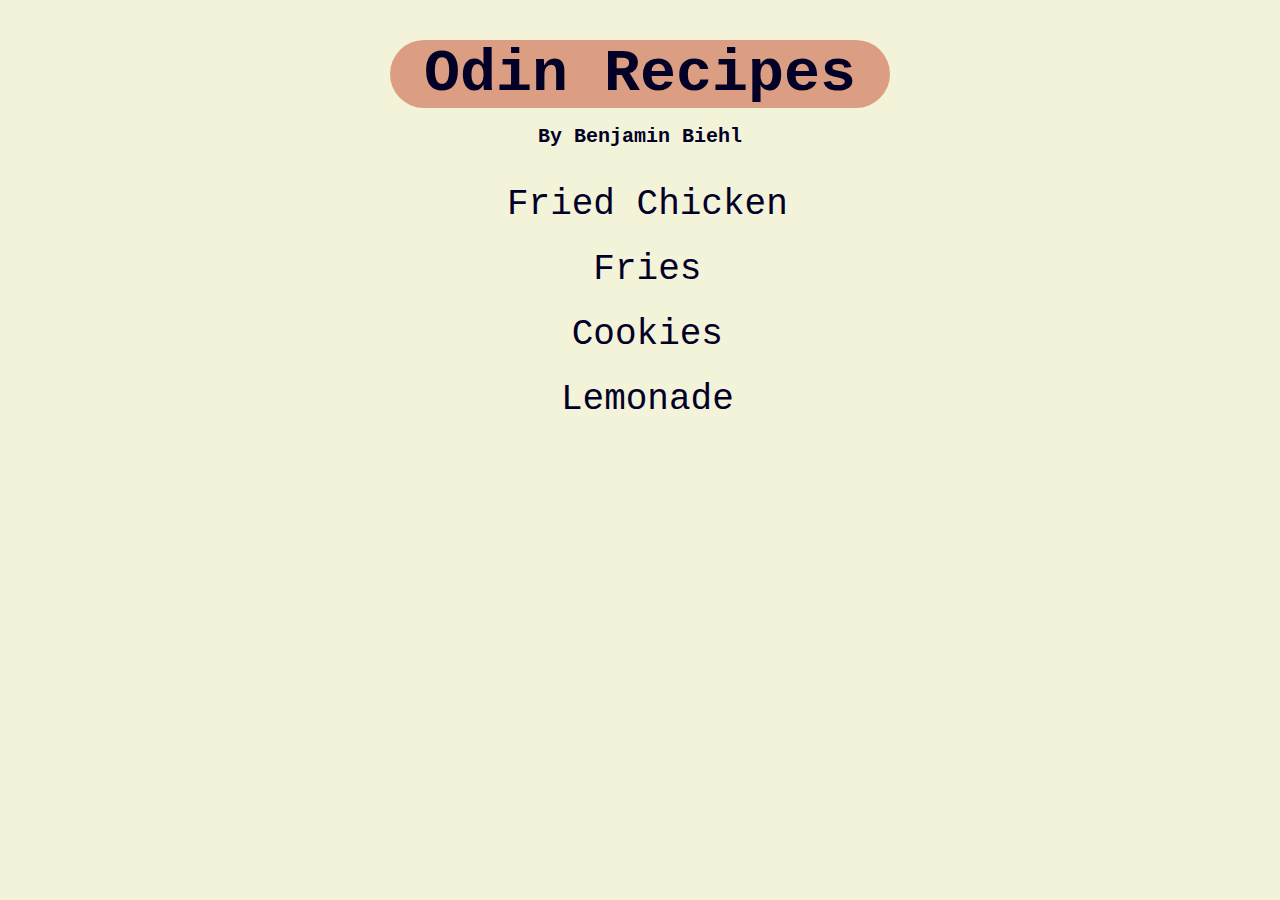
<file: index.html>
<!DOCTYPE html>
<html lang="en">
<head>
    <meta charset="UTF-8">
    <meta name="viewport" content="width=device-width, initial-scale=1.0">
    <link rel="stylesheet" href="./styles.css">
    <title>Recipes</title>
</head>
<body>
    <div class="main-title">
        <h1>Odin Recipes<h1>
    </div>
    <h2>By Benjamin Biehl</h2>
    <ul>
        <li><a href="./recipes/fried-chicken.html">Fried Chicken</a></li>
        <li class="toppad"><a href="./recipes/fries.html">Fries</a></li>
        <li class="toppad"><a href="./recipes/cookies.html">Cookies</a></li>
        <li class="toppad"><a href="./recipes/lemonade.html">Lemonade</a></li>
    </ul>
</body>
</html>
</file>
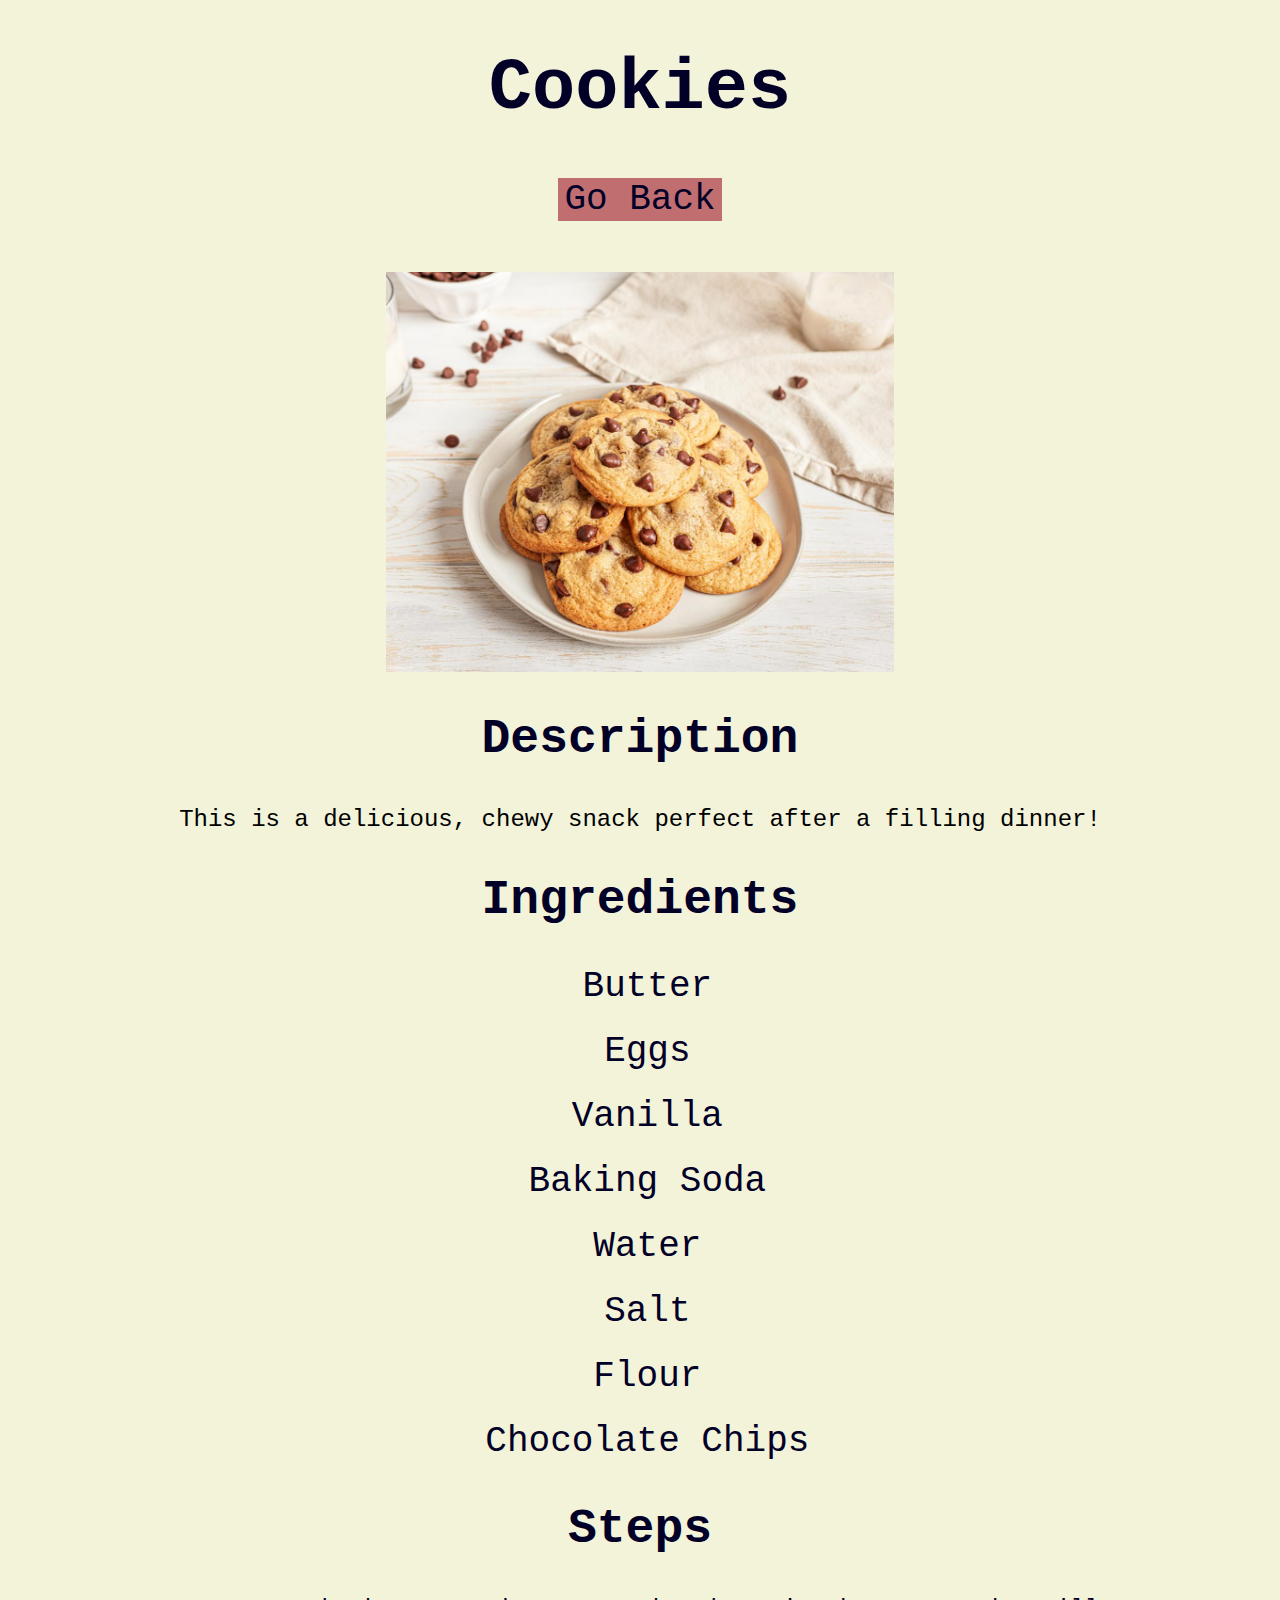
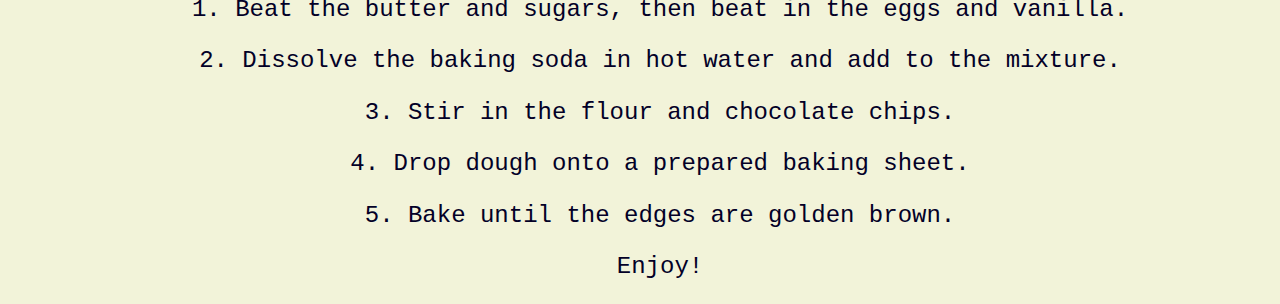
<file: recipes/cookies.html>
<!DOCTYPE html>
<html lang="en">
<head>
    <meta charset="UTF-8">
    <meta name="viewport" content="width=device-width, initial-scale=1.0">
    <link rel="stylesheet" href="../styles.css">
    <title>Cookies</title>
</head>
<body>
    <h1 class="ingredient-title">Cookies</h1>
    <button><a href="../index.html">Go Back</a></button>
    <img src="../images/cookies.jpg" alt="Cookies" height="500" width="600">
    <h2 class="heading">Description</h2>
    <p>This is a delicious, chewy snack perfect after a filling dinner!</p>
    <h2 class="heading">Ingredients</h2>
    <ul>
        <li>Butter</li>
        <li class="toppad">Eggs</li>
        <li class="toppad">Vanilla</li>
        <li class="toppad">Baking Soda</li>
        <li class="toppad">Water</li>
        <li class="toppad">Salt</li>
        <li class="toppad">Flour</li>
        <li class="toppad">Chocolate Chips</li>
    </ul>
    <h2 class="heading">Steps</h2>
    <ol>
        <li>1. Beat the butter and sugars, then beat in the eggs and vanilla.</li>
        <li class="toppad">2. Dissolve the baking soda in hot water and add to the mixture.</li>
        <li class="toppad">3. Stir in the flour and chocolate chips.</li>
        <li class="toppad">4. Drop dough onto a prepared baking sheet.</li>
        <li class="toppad">5. Bake until the edges are golden brown.</li>
        <li class="toppad">Enjoy!</li>
    </ol>
</body>
</html>
</file>
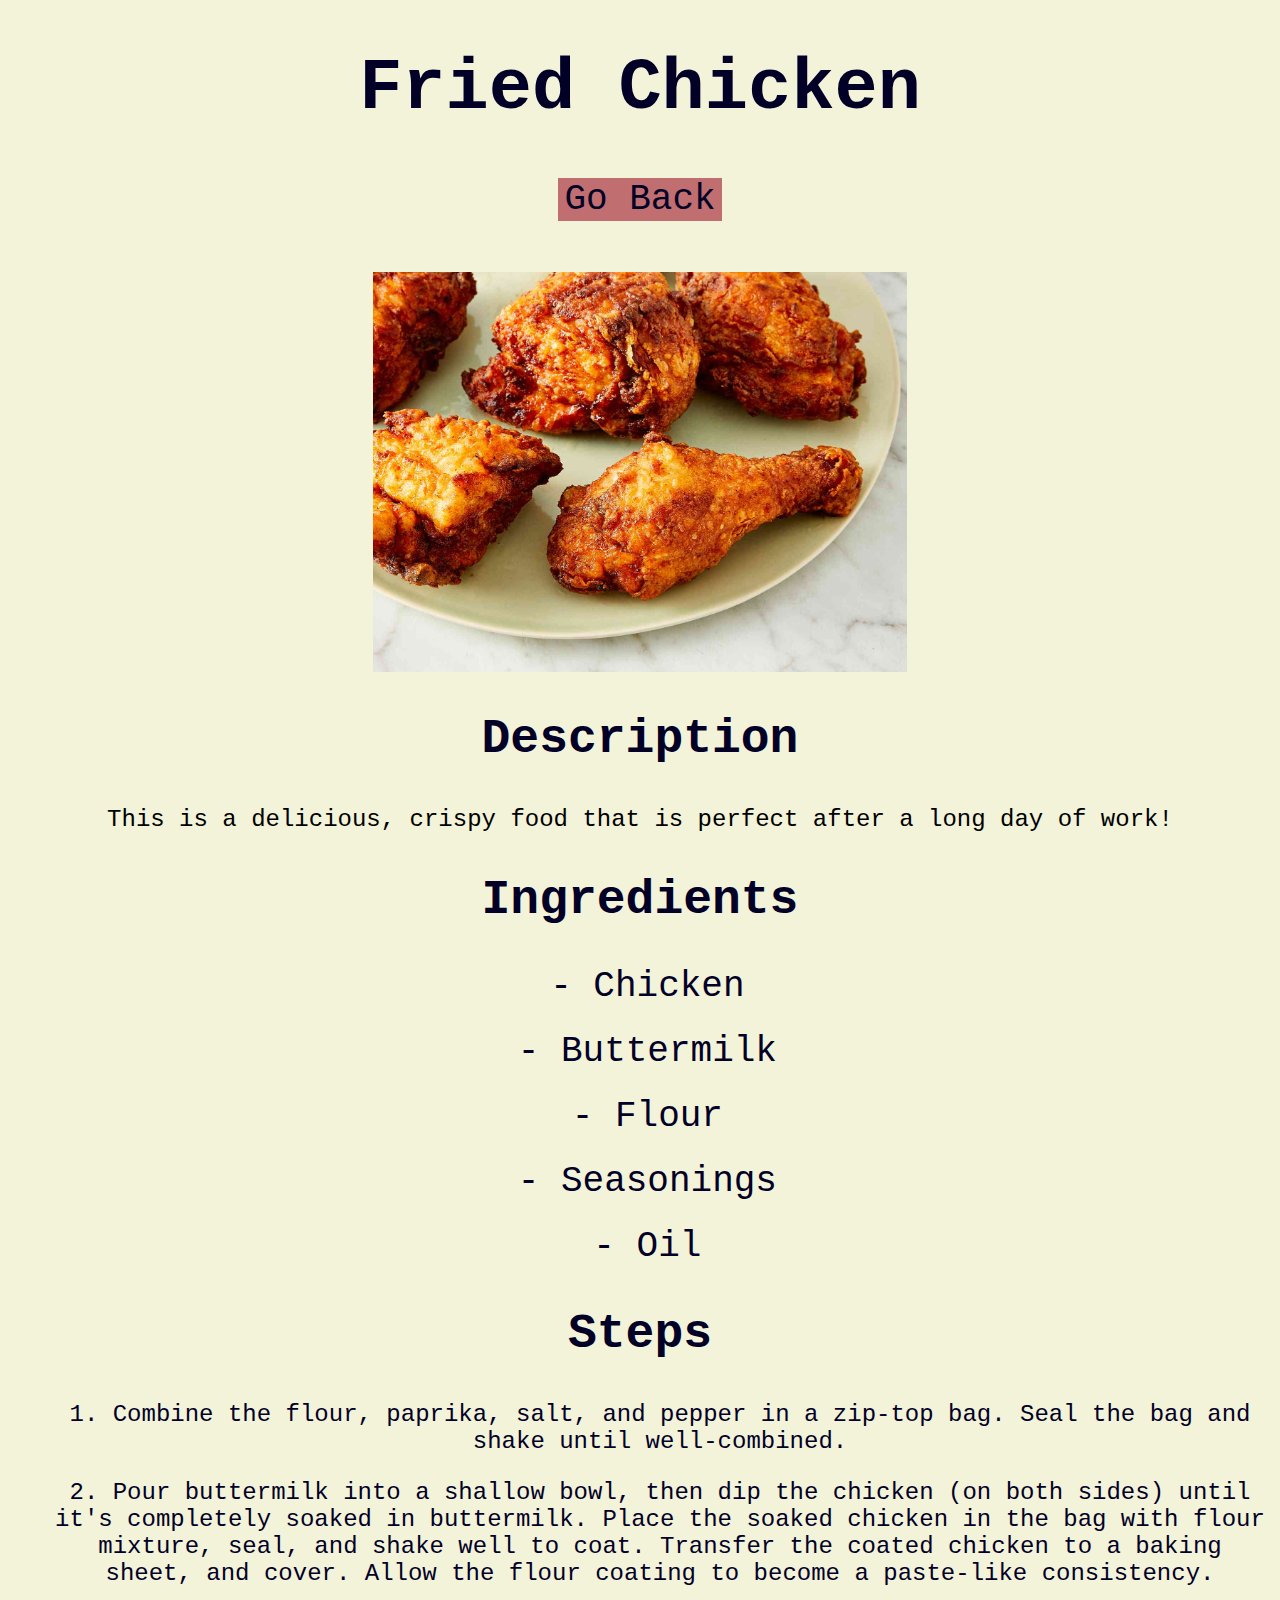
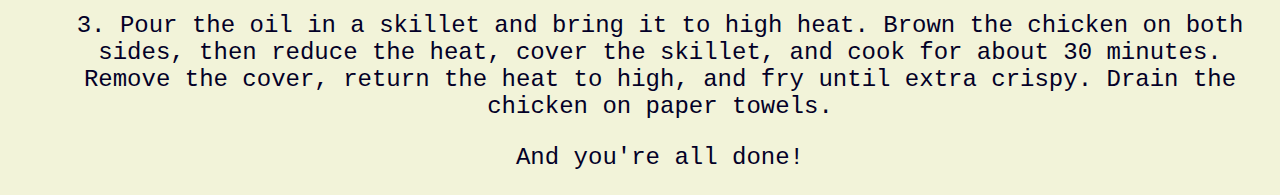
<file: recipes/fried-chicken.html>
<!DOCTYPE html>
<html lang="en">
<head>
    <meta charset="UTF-8">
    <meta name="viewport" content="width=device-width, initial-scale=1.0">
    <link rel="stylesheet" href="../styles.css">
    <title>Fried Chicken</title>
</head>
<body>
    <h1 class="ingredient-title">Fried Chicken</h1>
    <button><a href="../index.html">Go Back</a></button>
    <img src="../images/chicken.jpg" alt="Fried Chicken" height="500" width="600">
    <h2 class="heading">Description</h2>
    <p>This is a delicious, crispy food that is perfect after a long day of work!</p>
    <h2 class="heading">Ingredients</h2>
    <ul>
        <li>- Chicken</li>
        <li class="toppad">- Buttermilk</li>
        <li class="toppad">- Flour</li>
        <li class="toppad">- Seasonings</li>
        <li class="toppad">- Oil</li>
    </ul>
    <h2 class="heading">Steps</h2>
    <ol>
        <li>1. Combine the flour, paprika, salt, and pepper in a zip-top bag. Seal the bag and shake until well-combined. </li>
        <li class="toppad">2. Pour buttermilk into a shallow bowl, then dip the chicken (on both sides) until it's completely soaked in buttermilk. Place the soaked chicken in the bag with flour mixture, seal, and shake well to coat. Transfer the coated chicken to a baking sheet, and cover. Allow the flour coating to become a paste-like consistency. </li>
        <li class="toppad">3. Pour the oil in a skillet and bring it to high heat. Brown the chicken on both sides, then reduce the heat, cover the skillet, and cook for about 30 minutes. Remove the cover, return the heat to high, and fry until extra crispy. Drain the chicken on paper towels. </li>
        <li class="toppad">And you're all done!</li>
    </ol>
</body>
</html>
</file>
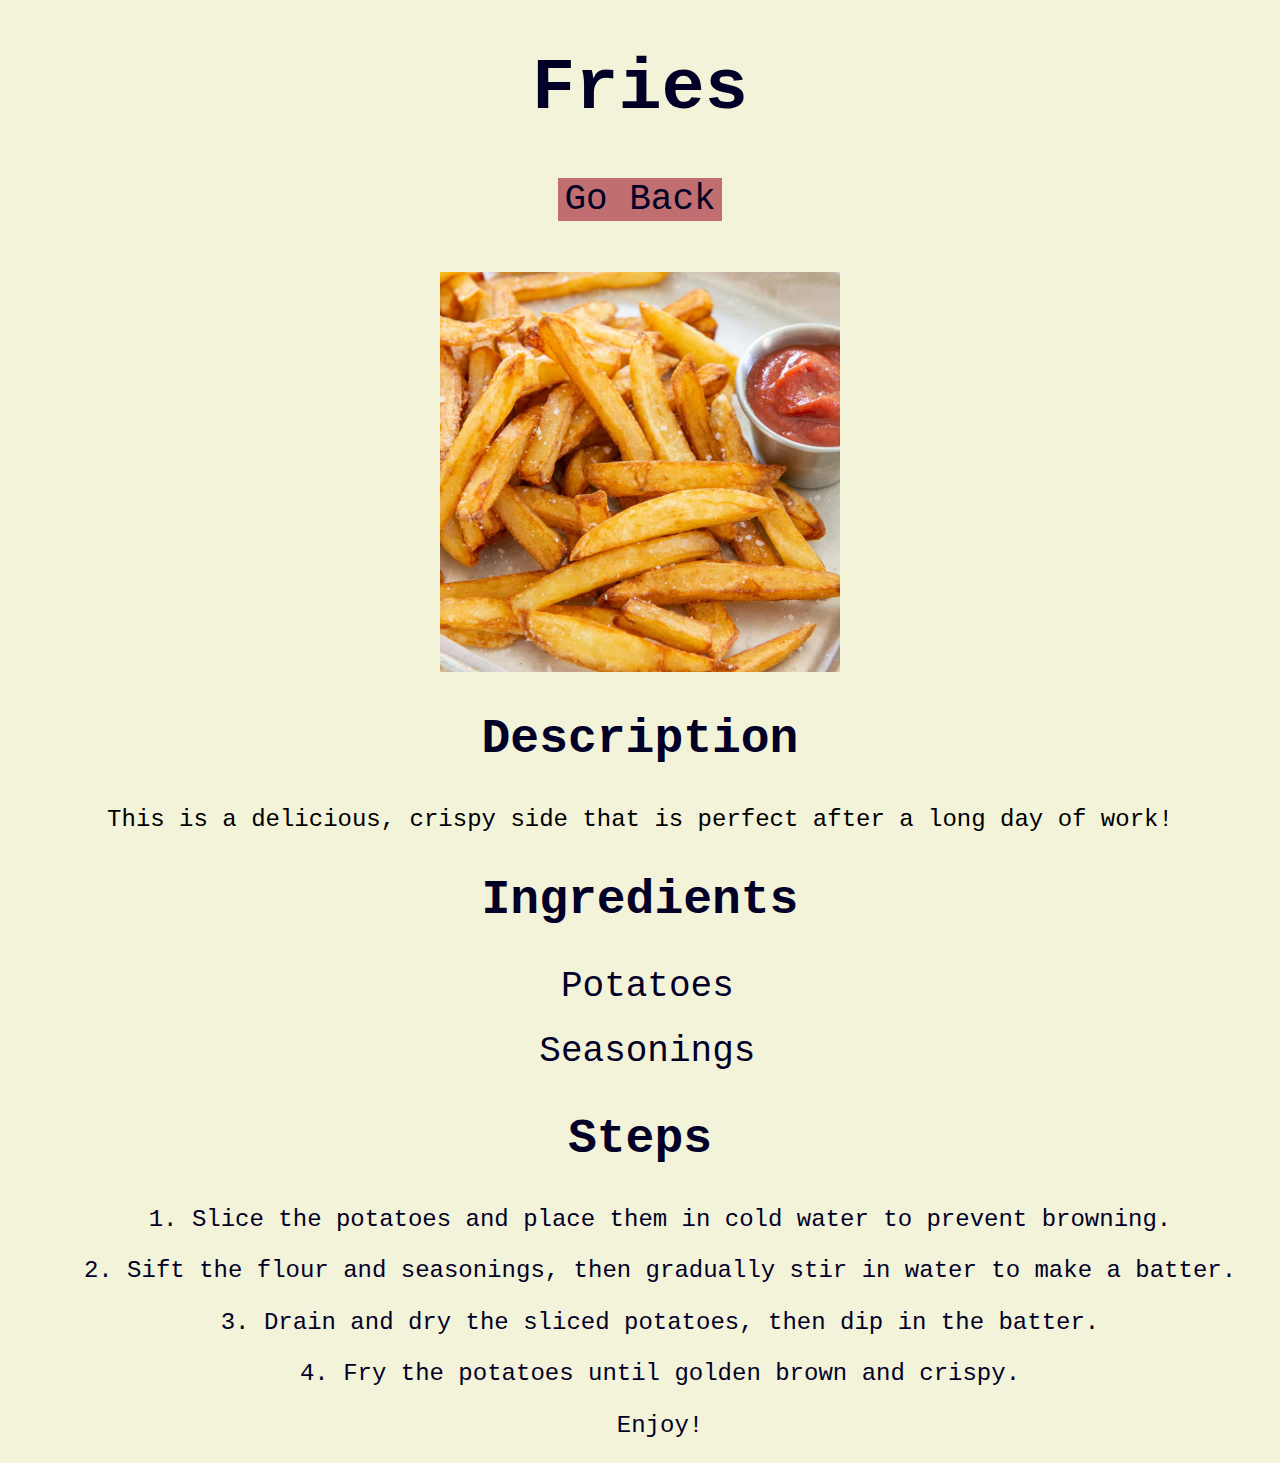
<file: recipes/fries.html>
<!DOCTYPE html>
<html lang="en">
<head>
    <meta charset="UTF-8">
    <meta name="viewport" content="width=device-width, initial-scale=1.0">
    <link rel="stylesheet" href="../styles.css">
    <title>Fries</title>
</head>
<body>
    <h1 class="ingredient-title">Fries</h1>
    <button><a href="../index.html">Go Back</a></button>
    <img src="../images/fries.jpg" alt="Fries" height="500" width="600">
    <h2 class="heading">Description</h2>
    <p>This is a delicious, crispy side that is perfect after a long day of work!</p>
    <h2 class="heading">Ingredients</h2>
    <ul>
        <li>Potatoes</li>
        <li class="toppad">Seasonings</li>
    </ul>
    <h2 class="heading">Steps</h2>
    <ol>
        <li>1. Slice the potatoes and place them in cold water to prevent browning.</li>
        <li class="toppad">2. Sift the flour and seasonings, then gradually stir in water to make a batter.</li>
        <li class="toppad">3. Drain and dry the sliced potatoes, then dip in the batter.</li>
        <li class="toppad">4. Fry the potatoes until golden brown and crispy.</li>
        <li class="toppad">Enjoy!</li>
    </ol>
</body>
</html>
</file>
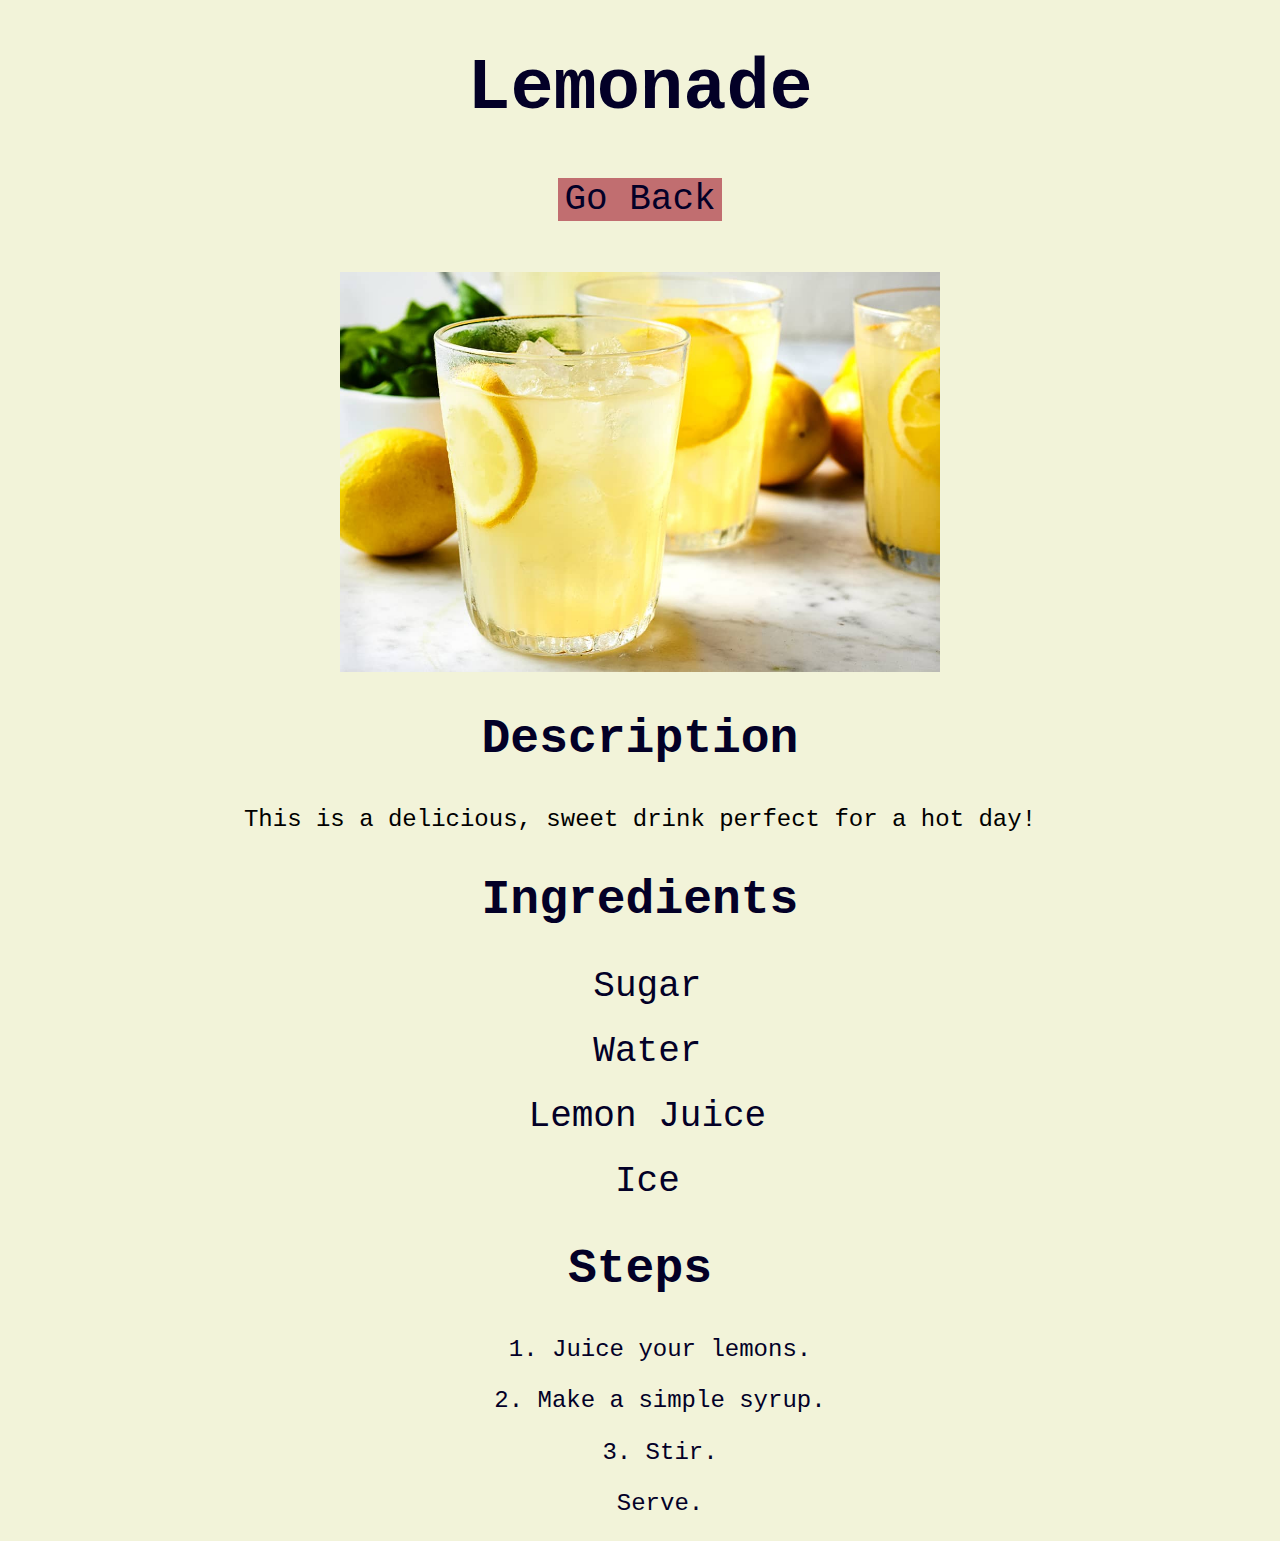
<file: recipes/lemonade.html>
<!DOCTYPE html>
<html lang="en">
<head>
    <meta charset="UTF-8">
    <meta name="viewport" content="width=device-width, initial-scale=1.0">
    <link rel="stylesheet" href="../styles.css">
    <title>Lemonade</title>
</head>
<body>
    <h1 class="ingredient-title">Lemonade</h1>
    <button><a href="../index.html">Go Back</a></button>
    <img src="../images/lemonade.jpg" alt="Lemonade" height="500" width="600">
    <h2 class="heading">Description</h2>
    <p>This is a delicious, sweet drink perfect for a hot day!</p>
    <h2 class="heading">Ingredients</h2>
    <ul>
        <li>Sugar</li>
        <li class="toppad">Water</li>
        <li class="toppad">Lemon Juice</li>
        <li class="toppad">Ice</li>
    </ul>
    <h2 class="heading">Steps</h2>
    <ol>
        <li>1. Juice your lemons.</li>
        <li class="toppad">2. Make a simple syrup.</li>
        <li class="toppad">3. Stir.</li>
        <li class="toppad">Serve.</li>
    </ol>
</body>
</html>
</file>
<file: styles.css>
body {
    background-color: #F2F3D9;
}

h1 {
    font-size: 60px;
    font-family: 'Courier New', Courier, monospace;
    font-weight: 700;
    text-align: center;
    color: #030027;
}

h2 {
    text-align: center;
    font-size: 20px;
    font-family: 'Courier New', Courier, monospace;
    color: #030027;
}

p {
    text-align: center;
    font-size: 24px;
    font-family: 'Courier New', Courier, monospace;
}

ul {
    text-align: center;
    list-style-type: none;
    padding-right: 2%;
    font-family: 'Courier New', Courier, monospace;
    font-size: 36px;
    color: #030027;
}

ol {
    text-align: center;
    list-style-type: none;
    font-family: 'Courier New', Courier, monospace;
    font-size: 24px;
    color: #030027;
}

a {
    text-decoration: none;
    color: #030027;
}

img {
    display: block;
    margin: auto;
    height: 400px;
    width: auto;
    padding-top: 4%;
}

button {
    display: block;
    text-decoration: none;
    margin-left: auto;
    margin-right: auto;
    font-family: 'Courier New', Courier, monospace;
    font-size: 36px;
    background-color: #C16E70;
    border: none;
}

.main-title {
    background-color: #DC9E82;
    border-radius: 80px;
    height: 68px;
    width: 500px;
    margin: auto;
}

.heading {
    font-size: 48px;
}

.ingredient-title {
    font-size: 72px;
}

.toppad {
    padding-top: 2%;
}
</file>
